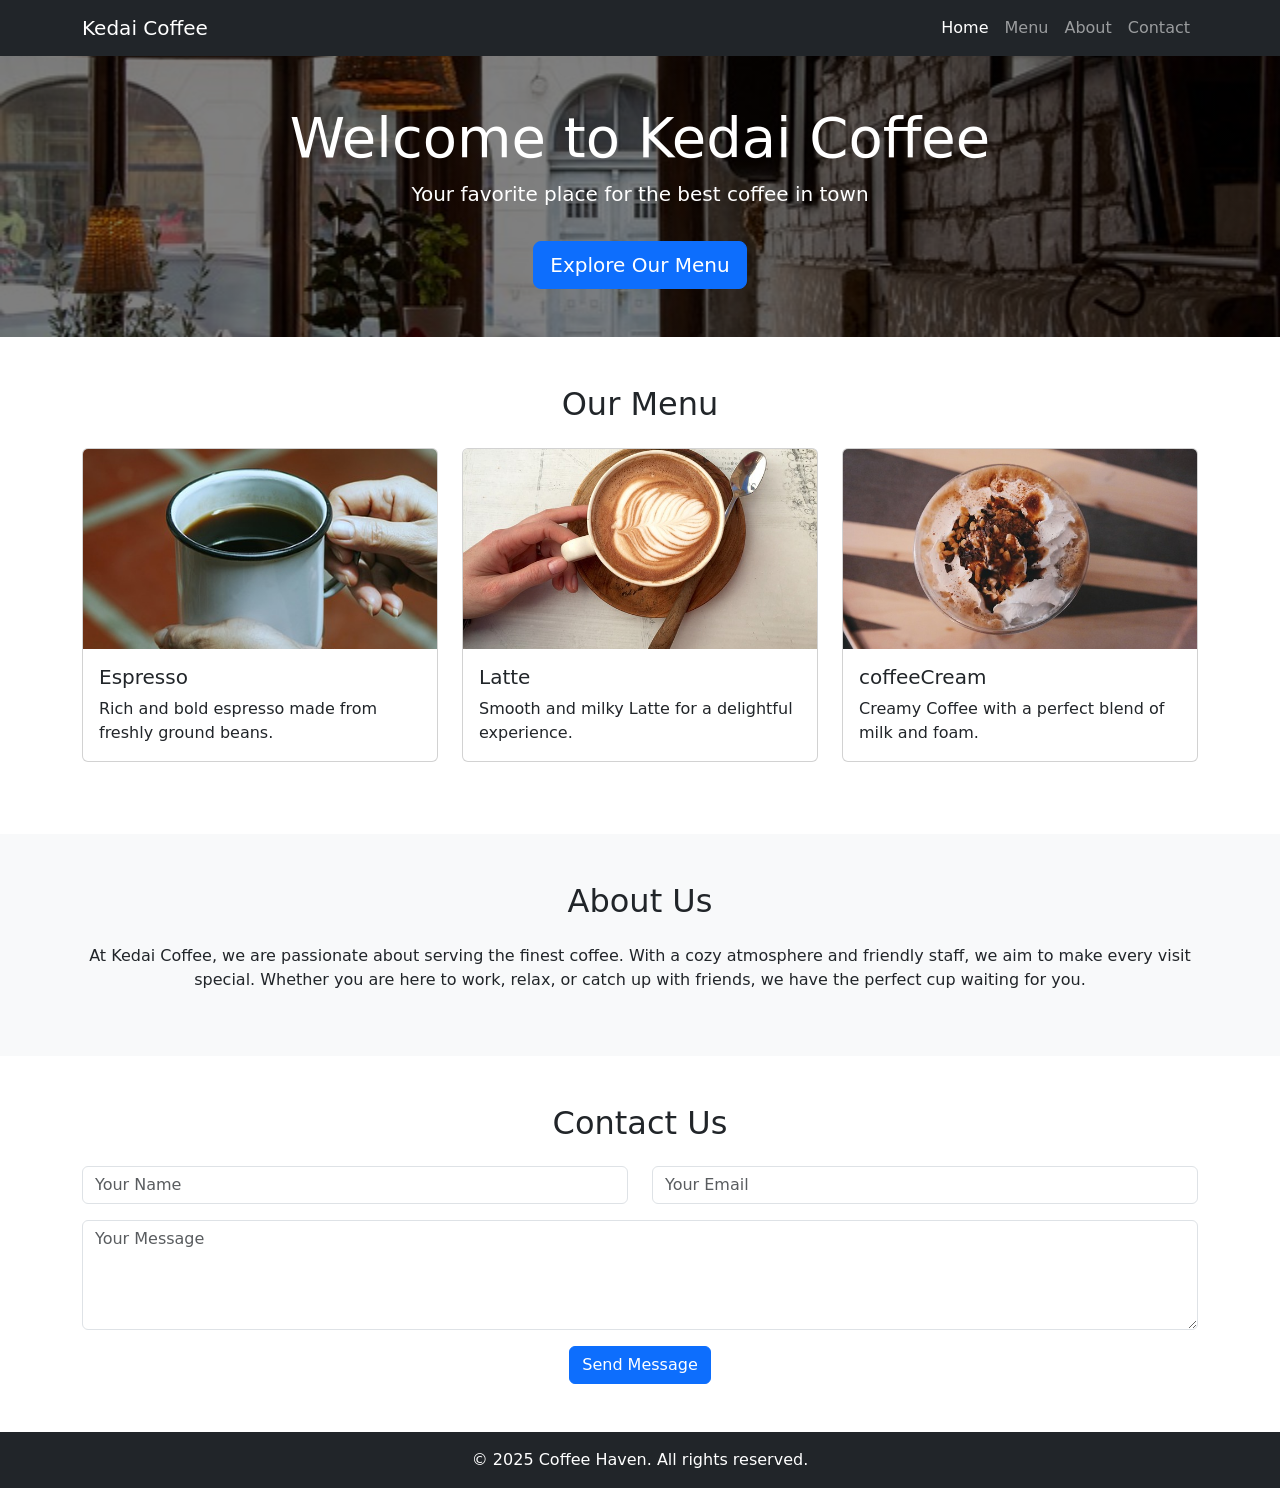
<file: index.html>
<!DOCTYPE html>
<html lang="en">
  <head>
    <meta charset="UTF-8" />
    <meta name="viewport" content="width=device-width, initial-scale=1.0" />
    <title>Coffee Shop</title>
    <link
      rel="stylesheet"
      href="https://cdn.jsdelivr.net/npm/bootstrap@5.3.0/dist/css/bootstrap.min.css"
    />
    <link rel="stylesheet" href="style.css" />
  </head>

  <body>
    <!-- Navbar -->
    <nav class="navbar navbar-expand-lg navbar-dark bg-dark">
      <div class="container">
        <a class="navbar-brand" href="#">Kedai Coffee</a>
        <button
          class="navbar-toggler"
          type="button"
          data-bs-toggle="collapse"
          data-bs-target="#navbarNav"
          aria-controls="navbarNav"
          aria-expanded="false"
          aria-label="Toggle navigation"
        >
          <span class="navbar-toggler-icon"></span>
        </button>
        <div class="collapse navbar-collapse" id="navbarNav">
          <ul class="navbar-nav ms-auto">
            <li class="nav-item">
              <a class="nav-link active" href="#">Home</a>
            </li>
            <li class="nav-item">
              <a class="nav-link" href="#menu">Menu</a>
            </li>
            <li class="nav-item">
              <a class="nav-link" href="#about">About</a>
            </li>
            <li class="nav-item">
              <a class="nav-link" href="#contact">Contact</a>
            </li>
          </ul>
        </div>
      </div>
    </nav>

    <!-- Hero Section -->
    <header class="hero bg-dark text-white text-center py-5 banner">
      <div class="container">
        <h1 class="display-4">Welcome to Kedai Coffee</h1>
        <p class="lead">Your favorite place for the best coffee in town</p>
        <a href="#menu" class="btn btn-primary btn-lg mt-3">Explore Our Menu</a>
      </div>
    </header>

    <!-- Menu Section -->
    <section id="menu" class="py-5">
      <div class="container">
        <h2 class="text-center mb-4">Our Menu</h2>
        <div class="row">
          <div class="col-md-4 mb-4">
            <div class="card">
              <img src="coffee1.jpg.jpg" class="card-img-top" alt="Espresso" />
              <div class="card-body">
                <h5 class="card-title">Espresso</h5>
                <p class="card-text">
                  Rich and bold espresso made from freshly ground beans.
                </p>
              </div>
            </div>
          </div>
          <div class="col-md-4 mb-4">
            <div class="card">
              <img src="coffee3.jpg.jpg" class="card-img-top" alt="Latte" />
              <div class="card-body">
                <h5 class="card-title">Latte</h5>
                <p class="card-text">
                  Smooth and milky Latte for a delightful experience.
                </p>
              </div>
            </div>
          </div>
          <div class="col-md-4 mb-4">
            <div class="card">
              <img
                src="coffee2.jpg.jpg"
                class="card-img-top"
                alt="coffeeCream"
              />
              <div class="card-body">
                <h5 class="card-title">coffeeCream</h5>
                <p class="card-text">
                  Creamy Coffee with a perfect blend of milk and foam.
                </p>
              </div>
            </div>
          </div>
        </div>
      </div>
    </section>

    <!-- About Section -->
    <section id="about" class="bg-light py-5">
      <div class="container">
        <h2 class="text-center mb-4">About Us</h2>
        <p class="text-center">
          At Kedai Coffee, we are passionate about serving the finest coffee.
          With a cozy atmosphere and friendly staff, we aim to make every visit
          special. Whether you are here to work, relax, or catch up with
          friends, we have the perfect cup waiting for you.
        </p>
      </div>
    </section>

    <!-- Contact Section -->
    <section id="contact" class="py-5">
      <div class="container">
        <h2 class="text-center mb-4">Contact Us</h2>
        <form>
          <div class="row mb-3">
            <div class="col-md-6">
              <input type="text" class="form-control" placeholder="Your Name" />
            </div>
            <div class="col-md-6">
              <input
                type="email"
                class="form-control"
                placeholder="Your Email"
              />
            </div>
          </div>
          <div class="mb-3">
            <textarea
              class="form-control"
              rows="4"
              placeholder="Your Message"
            ></textarea>
          </div>
          <div class="text-center">
            <button type="submit" class="btn btn-primary">Send Message</button>
          </div>
        </form>
      </div>
    </section>

    <!-- Footer -->
    <footer class="bg-dark text-white text-center py-3">
      <p class="mb-0">&copy; 2025 Coffee Haven. All rights reserved.</p>
    </footer>

    <script src="https://cdn.jsdelivr.net/npm/bootstrap@5.3.0/dist/js/bootstrap.bundle.min.js"></script>
  </body>
</html>
</file>
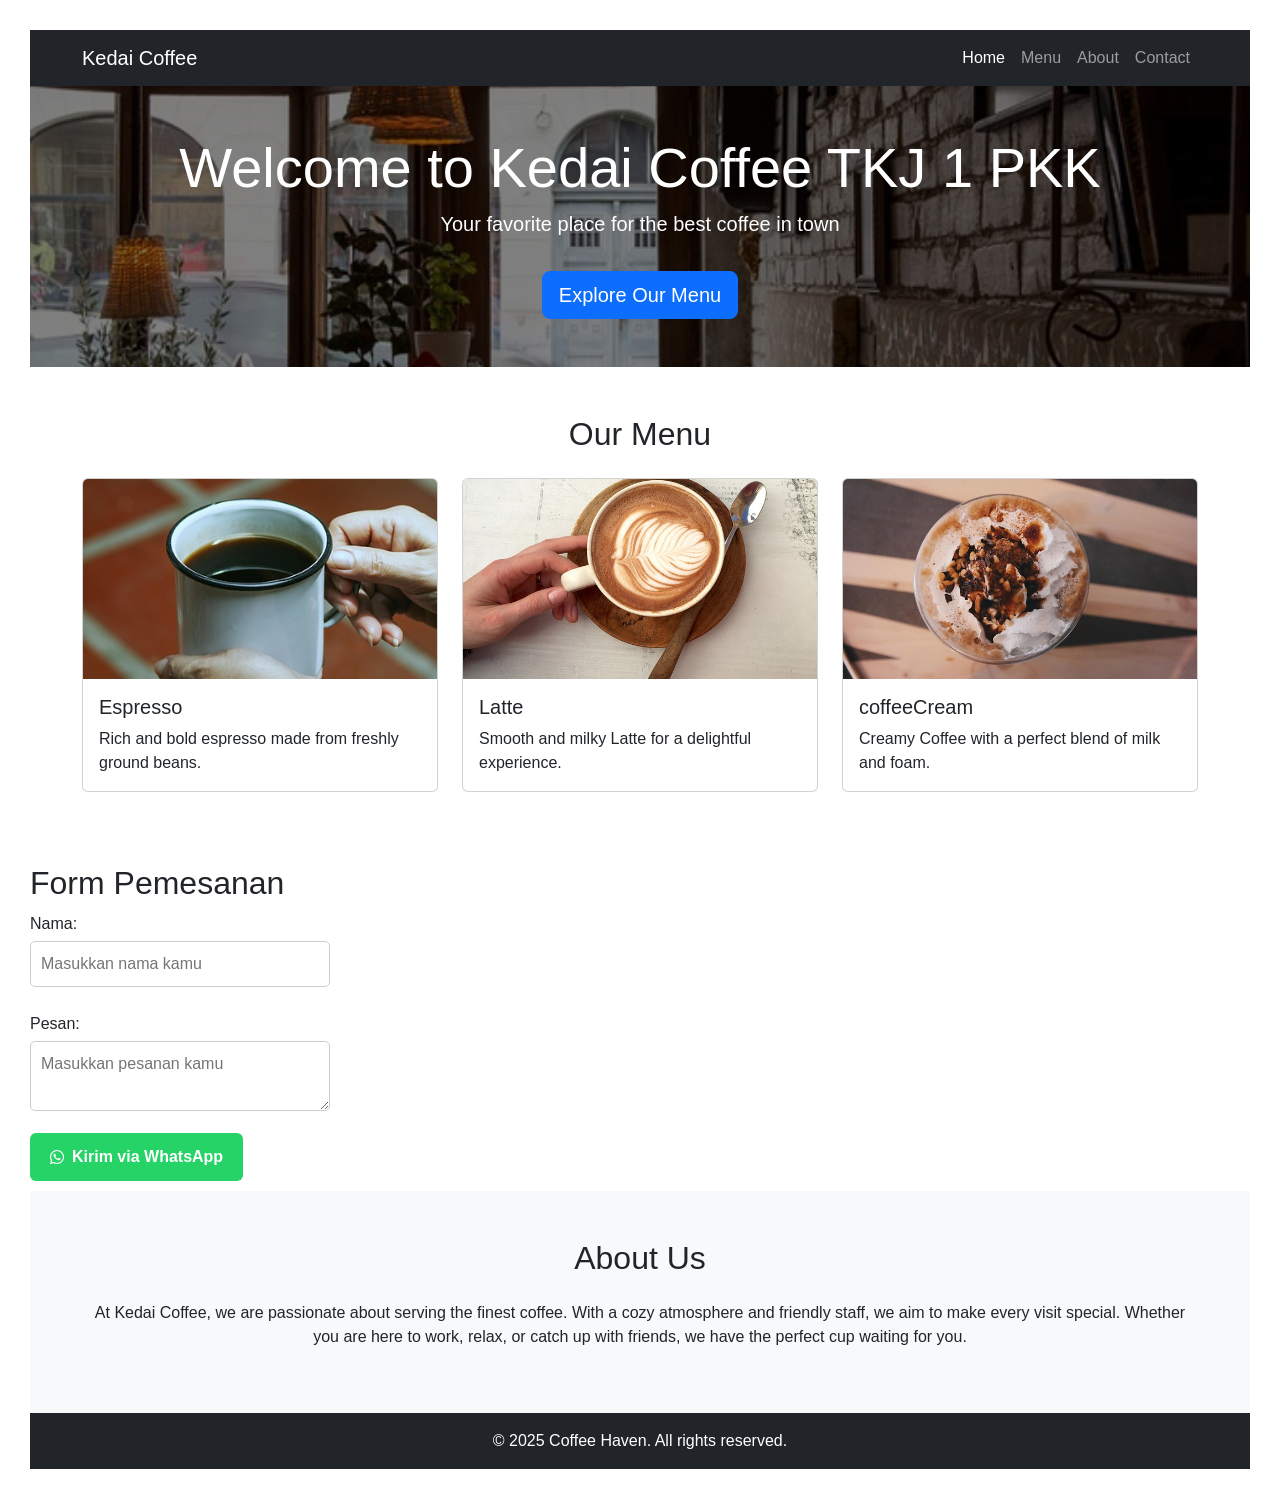
<file: index.html.html>
<!DOCTYPE html>
<html lang="en">
  <head>
    <meta charset="UTF-8" />
    <meta name="viewport" content="width=device-width, initial-scale=1.0" />
    <title>Coffee Shop</title>
    <link
      rel="stylesheet"
      href="https://cdn.jsdelivr.net/npm/bootstrap@5.3.0/dist/css/bootstrap.min.css"
    />
    <link rel="stylesheet" href="style.css" />
  </head>

  <body>
    <!-- Navbar -->
    <nav class="navbar navbar-expand-lg navbar-dark bg-dark">
      <div class="container">
        <a class="navbar-brand" href="#">Kedai Coffee</a>
        <button
          class="navbar-toggler"
          type="button"
          data-bs-toggle="collapse"
          data-bs-target="#navbarNav"
          aria-controls="navbarNav"
          aria-expanded="false"
          aria-label="Toggle navigation"
        >
          <span class="navbar-toggler-icon"></span>
        </button>
        <div class="collapse navbar-collapse" id="navbarNav">
          <ul class="navbar-nav ms-auto">
            <li class="nav-item">
              <a class="nav-link active" href="#">Home</a>
            </li>
            <li class="nav-item">
              <a class="nav-link" href="#menu">Menu</a>
            </li>
            <li class="nav-item">
              <a class="nav-link" href="#about">About</a>
            </li>
            <li class="nav-item">
              <a class="nav-link" href="#contact">Contact</a>
            </li>
          </ul>
        </div>
      </div>
    </nav>

    <!-- Hero Section -->
    <header class="hero bg-dark text-white text-center py-5 banner">
      <div class="container">
        <h1 class="display-4">Welcome to Kedai Coffee TKJ 1 PKK</h1>
        <p class="lead">Your favorite place for the best coffee in town</p>
        <a href="#menu" class="btn btn-primary btn-lg mt-3">Explore Our Menu</a>
      </div>
    </header>

    <!-- Menu Section -->
    <section id="menu" class="py-5">
      <div class="container">
        <h2 class="text-center mb-4">Our Menu</h2>
        <div class="row">
          <div class="col-md-4 mb-4">
            <div class="card">
              <img src="coffee1.jpg.jpg" class="card-img-top" alt="Espresso" />
              <div class="card-body">
                <h5 class="card-title">Espresso</h5>
                <p class="card-text">
                  Rich and bold espresso made from freshly ground beans.
                </p>
              </div>
            </div>
          </div>
          <div class="col-md-4 mb-4">
            <div class="card">
              <img src="coffee3.jpg.jpg" class="card-img-top" alt="Latte" />
              <div class="card-body">
                <h5 class="card-title">Latte</h5>
                <p class="card-text">
                  Smooth and milky Latte for a delightful experience.
                </p>
              </div>
            </div>
          </div>
          <div class="col-md-4 mb-4">
            <div class="card">
              <img
                src="coffee2.jpg.jpg"
                class="card-img-top"
                alt="coffeeCream"
              />
              <div class="card-body">
                <h5 class="card-title">coffeeCream</h5>
                <p class="card-text">
                  Creamy Coffee with a perfect blend of milk and foam.
                </p>
              </div>
            </div>
          </div>
        </div>
      </div>
    </section>

  
    <script src="https://cdn.jsdelivr.net/npm/bootstrap@5.3.0/dist/js/bootstrap.bundle.min.js"></script>
    <!DOCTYPE html>
    <html lang="en">
    <head>
      <meta charset="UTF-8">
      <title>Order via WhatsApp</title>
      <script src="https://cdn.jsdelivr.net/npm/bootstrap@5.3.0/dist/js/bootstrap.bundle.min.js"></script>
    </head>
    <body>
    
     <!DOCTYPE html>
<html lang="en">
<head>
  <meta charset="UTF-8">
  <title>Order via WhatsApp</title>
  <script src="https://cdn.jsdelivr.net/npm/bootstrap@5.3.0/dist/js/bootstrap.bundle.min.js"></script>
  <!-- CDN Icon dari Font Awesome -->
  <link rel="stylesheet" href="https://cdnjs.cloudflare.com/ajax/libs/font-awesome/6.5.0/css/all.min.css" integrity="sha512-..." crossorigin="anonymous" referrerpolicy="no-referrer" />
  <style>
    body {
      font-family: Arial, sans-serif;
      padding: 30px;
    }
    label {
      display: block;
      margin-top: 10px;
    }
    input, textarea {
      width: 300px;
      padding: 10px;
      margin-top: 5px;
      margin-bottom: 15px;
      border-radius: 5px;
      border: 1px solid #ccc;
    }
    .wa-button {
      background-color: #25D366;
      color: white;
      padding: 12px 20px;
      border: none;
      margin-bottom: 10px;
      border-radius: 6px;
      cursor: pointer;
      font-weight: bold;
      display: inline-flex;
      align-items: center;
      gap: 8px;
      font-size: 16px;
    }
    .wa-button:hover {
      background-color: #1ebd5a;
    }
  </style>
</head>
<body>

  <h2>Form Pemesanan</h2>

  <label for="nama">Nama:</label>
  <input type="text" id="nama" placeholder="Masukkan nama kamu">

  <label for="pesan">Pesan:</label>
  <textarea id="pesan" placeholder="Masukkan pesanan kamu"></textarea>

  <br>
  <button class="wa-button" onclick="kirimWhatsApp()">
    <i class="fab fa-whatsapp"></i> Kirim via WhatsApp
  </button>

  <script>
    function kirimWhatsApp() {
      const nama = document.getElementById("nama").value.trim();
      const pesan = document.getElementById("pesan").value.trim();

      if (!nama || !pesan) {
        alert("Mohon isi nama dan pesan terlebih dahulu.");
        return;
      }

      const phoneNumber = "62859436355"; // Ganti dengan nomor WhatsApp kamu
      const fullMessage = `Halo, saya ${nama}. ${pesan}`;
      const url = `https://wa.me/qr/3L5MMD26RJSXK1`;
      window.open(url, "_blank");
    }
  </script>
</body>


<!-- About Section -->
<section id="about" class="bg-light py-5">
  <div class="container">
    <h2 class="text-center mb-4">About Us</h2>
    <p class="text-center">
      At Kedai Coffee, we are passionate about serving the finest coffee.
      With a cozy atmosphere and friendly staff, we aim to make every visit
      special. Whether you are here to work, relax, or catch up with
      friends, we have the perfect cup waiting for you.
    </p>
  </div>
</section>


<!-- Footer -->
<footer class="bg-dark text-white text-center py-3">
  <p class="mb-0">&copy; 2025 Coffee Haven. All rights reserved.</p>
</footer>
</html>

    
    
</html>
</file>
<file: style.css>
.banner {
  background: linear-gradient(rgba(0, 0, 0, 0.5), rgba(0, 0, 0, 0.5)),
    url("banner.jpg.jpg");
  background-size: cover;
  background-position: center;
  background-repeat: no-repeat;
}

.card-img-top {
  object-fit: cover;
  height: 200px;
}
</file>
